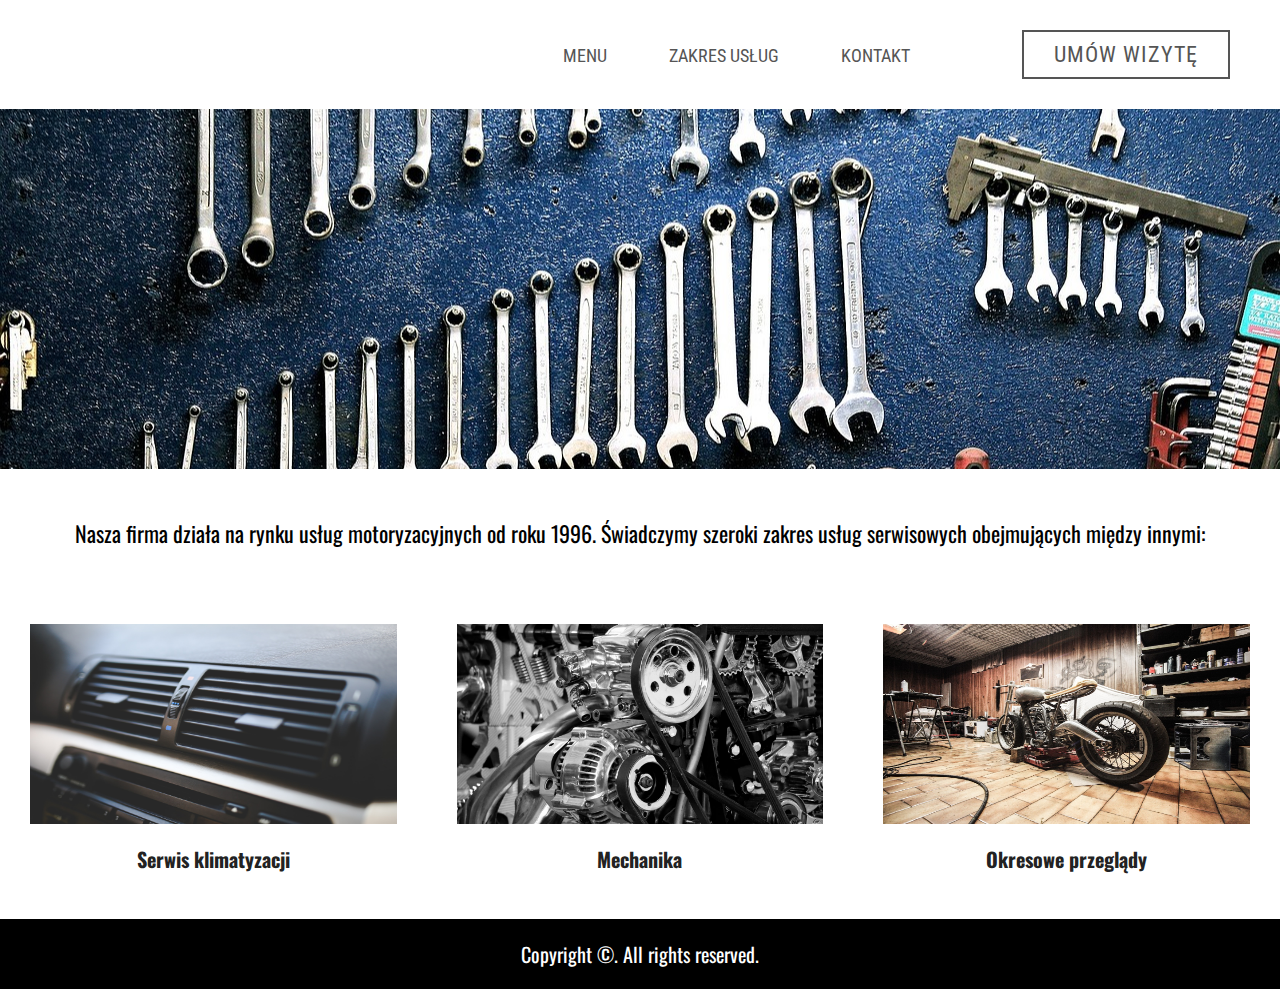
<file: index.html>
<!DOCTYPE html>
<html lang="pl">

<head>
    <meta charset="UTF-8">
    <title>Auto-Serwis</title>
    <link href="https://fonts.googleapis.com/css?family=Oswald|Roboto+Condensed&amp;subset=latin-ext" rel="stylesheet">
    <link rel="stylesheet" href="style/style.css">
</head>

<body>
    <nav>
        <a href="index.html">Menu</a>
        <a href="zakres.html">Zakres usług</a>
        <a href="kontakt.html">Kontakt</a>
        <a href="#" class="reservation">umów wizytę</a>

    </nav>
    <header>
        <h1>Auto-Serwis</h1>
    </header>
    <main>
        <p class="description">
            Nasza firma działa na rynku usług motoryzacyjnych od roku 1996. Świadczymy szeroki zakres usług serwisowych obejmujących między innymi:</p>
        <section class="features">
            <div class="feature">
                <div class="image"><img src="src/klimatyzacja.jpg" alt="Klimatyzacja" class="img"></div>
                <h2>Serwis klimatyzacji</h2>
            </div>
            <div class="feature">
                <div class="image"><img src="src/mechanika.jpg" alt="Mechanika" class="img"></div>
                <h2>Mechanika</h2>
            </div>
            <div class="feature">
                <div class="image"><img src="src/przeglad.jpg" alt="Przegląd samochodu" class="img"></div>
                <h2>Okresowe przeglądy</h2>
            </div>
        </section>
    </main>
    <footer>
        <p>Copyright &copy;. All rights reserved.</p>
    </footer>

</body>

</html>
</file>
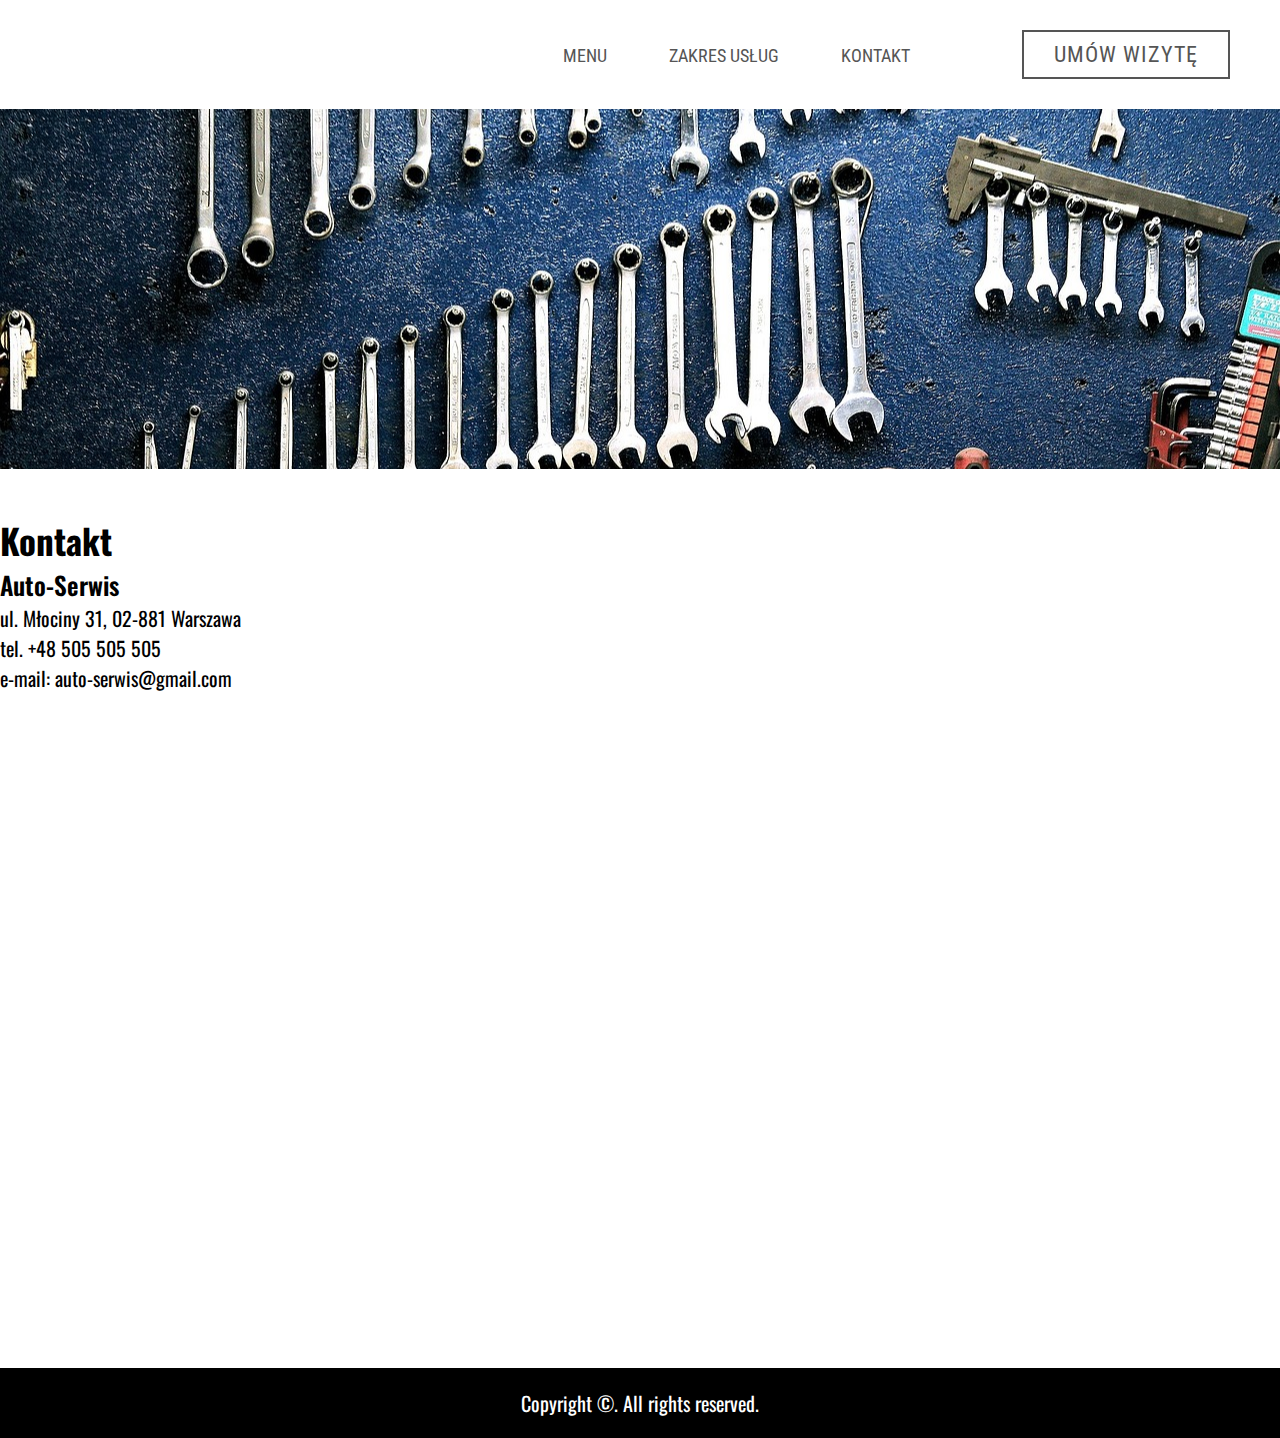
<file: kontakt.html>
<!DOCTYPE html>
<html lang="pl">

<head>
    <meta charset="UTF-8">
    <title>Auto-Serwis</title>
    <link href="https://fonts.googleapis.com/css?family=Oswald|Roboto+Condensed&amp;subset=latin-ext" rel="stylesheet">
    <link rel="stylesheet" href="style/style.css">
    <link rel="stylesheet" href="style/kontakt.css">
</head>

<body>
    <nav>
        <a href="index.html">Menu</a>
        <a href="zakres.html">Zakres usług</a>
        <a href="kontakt.html">Kontakt</a>
        <a href="#" class="reservation">umów wizytę</a>

    </nav>
    <header>
        <h1>Auto-Serwis</h1>
    </header>
    <main>


        <nav class='contact'>Kontakt
            <ul class='serwis'>Auto-Serwis
                <li>ul. Młociny 31, 02-881 Warszawa</li>
                <li>tel. +48 505 505 505</li>
                <li>e-mail: auto-serwis@gmail.com</li>
            </ul>
        </nav>

        <p> <iframe src="https://www.google.com/maps/embed?pb=!1m18!1m12!1m3!1d9756.89769659257!2d20.909096001385866!3d52.311930026404504!2m3!1f0!2f0!3f0!3m2!1i1024!2i768!4f13.1!3m3!1m2!1s0x471ec9efa39964b7%3A0xad14b1c7abe005c9!2sM%C5%82ociny%2C+Warszawa!5e0!3m2!1spl!2spl!4v1555958668512!5m2!1spl!2spl" width="800" height="600" frameborder="0" style="border:0" allowfullscreen></iframe></p>
    </main>
    <footer>
        <p>Copyright &copy;. All rights reserved.</p>
    </footer>

</body>

</html>
</file>
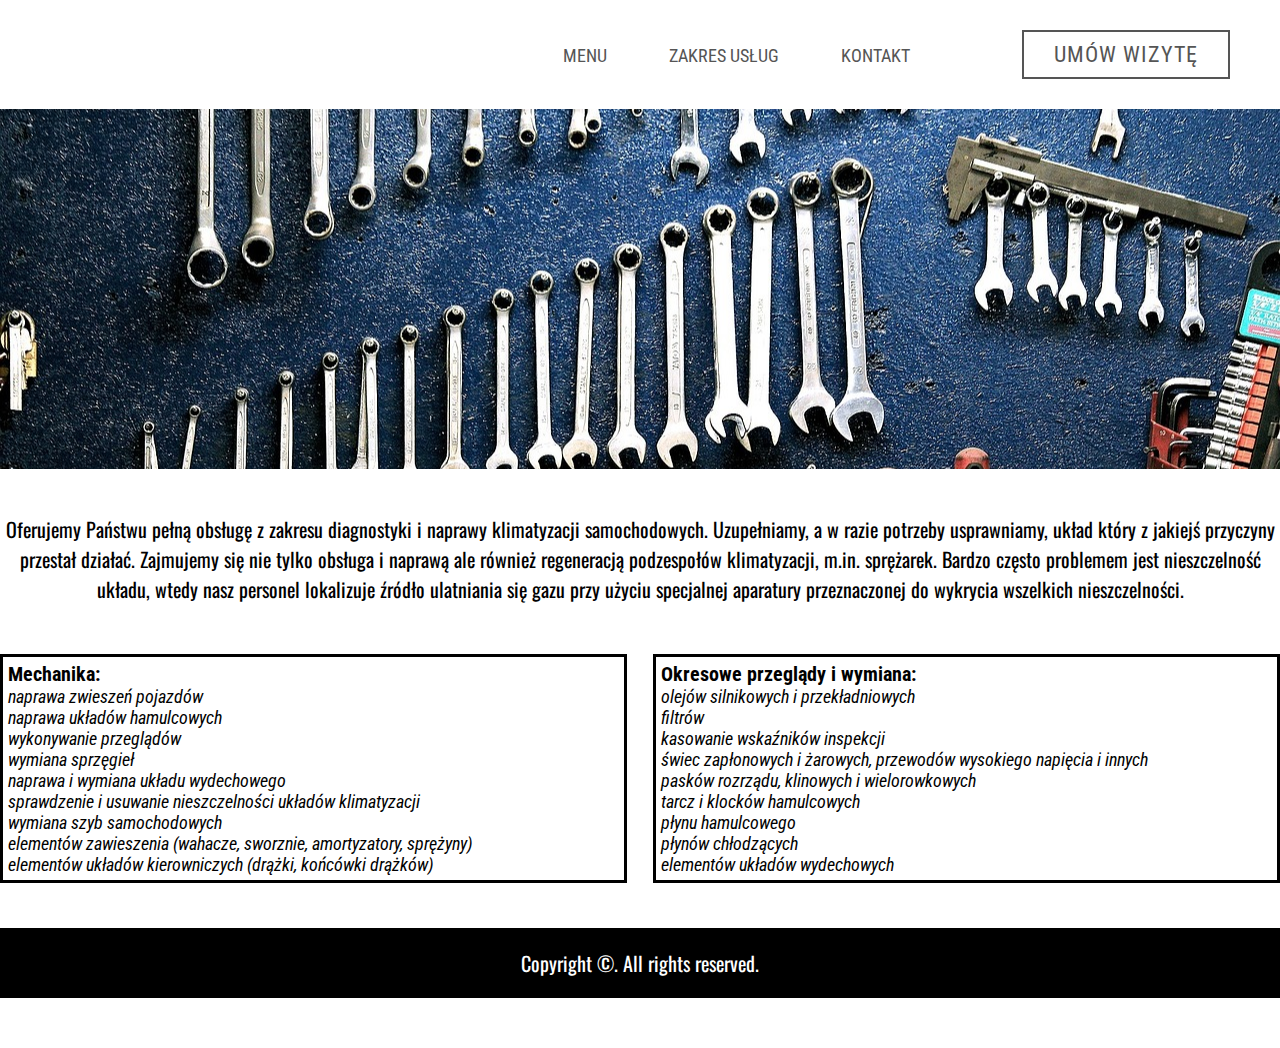
<file: zakres.html>
<!DOCTYPE html>
<html lang="pl">

<head>
    <meta charset="UTF-8">
    <title>Auto-Serwis</title>
    <link href="https://fonts.googleapis.com/css?family=Oswald|Roboto+Condensed&amp;subset=latin-ext" rel="stylesheet">
    <link rel="stylesheet" href="style/style.css">
    <link rel="stylesheet" href="style/zakres.css">
</head>

<body>
    <nav>

        <a href="index.html">Menu</a>
        <a href="zakres.html">Zakres usług</a>
        <a href="kontakt.html">Kontakt</a>
        <a href="#" class="reservation">umów wizytę</a>

    </nav>
    <header>
        <h1>Auto-Serwis</h1>
    </header>
    <main>
        <p>
            Oferujemy Państwu pełną obsługę z zakresu diagnostyki i naprawy klimatyzacji samochodowych. Uzupełniamy, a w razie potrzeby usprawniamy, układ który z jakiejś przyczyny przestał działać. Zajmujemy się nie tylko obsługa i naprawą ale również regeneracją podzespołów klimatyzacji, m.in. sprężarek. Bardzo często problemem jest nieszczelność układu, wtedy nasz personel lokalizuje źródło ulatniania się gazu przy użyciu specjalnej aparatury przeznaczonej do wykrycia wszelkich nieszczelności.
        </p>
        <div>
            <ul class='overview'>Okresowe przeglądy i wymiana:
                <li>olejów silnikowych i przekładniowych</li>
                <li>filtrów</li>
                <li>kasowanie wskaźników inspekcji</li>
                <li>świec zapłonowych i żarowych, przewodów wysokiego napięcia i innych</li>
                <li>pasków rozrządu, klinowych i wielorowkowych</li>
                <li>tarcz i klocków hamulcowych</li>
                <li>płynu hamulcowego</li>
                <li>płynów chłodzących</li>
                <li>elementów układów wydechowych</li>
                <li class="clear"></li>
            </ul>
        </div>

        <div>
            <ul class='mechanics'>Mechanika:
                <li>naprawa zwieszeń pojazdów</li>
                <li>naprawa układów hamulcowych</li>
                <li>wykonywanie przeglądów</li>
                <li>wymiana sprzęgieł</li>
                <li>naprawa i wymiana układu wydechowego</li>
                <li>sprawdzenie i usuwanie nieszczelności układów klimatyzacji</li>
                <li>wymiana szyb samochodowych</li>
                <li>elementów zawieszenia (wahacze, sworznie, amortyzatory, sprężyny)</li>
                <li>elementów układów kierowniczych (drążki, końcówki drążków)</li>
                <li class="clear"></li>
            </ul>

        </div>


    </main>
    <footer>
        <p>Copyright &copy;. All rights reserved.</p>

    </footer>

</body>

</html>
</file>
<file: style/style.css>
* {
    margin: 0;
    padding: 0;
}

html {
    font-size: 10px;
    font-family: 'Oswald', sans-serif;
}


nav {
    max-width: 1440px;
    margin: 30px auto;
    text-align: right;
}

nav a {
    display: inline-block;
    font-size: 1.8rem;
    font-family: 'Roboto Condensed', sans-serif;
    text-transform: uppercase;
    text-decoration: none;
    color: #555;
    padding: 10px;
    margin: 0 20px;
}

nav a.reservation {
    padding: 10px 30px;
    border: 2px solid #555;
    margin-right: 50px;
    margin-left: 80px;
    font-size: 2.2rem;
    letter-spacing: 1px;
    transition: 1s;
}

nav a:hover {
    border-bottom: 2px solid #555;
    color: black;
}

nav a.reservation:hover {
    background-color: black;
    color: white;
    border-color: black;
}

header {
    height: 40vh;
    background-image: url('../src/keys-1380134_1280.jpg');
    background-position: center;
    background-size: cover;
}

h1 {
    font-size: 0px;
    text-align: center;
    line-height: 40vh;
}

header h1:hover {
    font-size: 40px;
    color: white;
    text-align: center;
    line-height: 40vh;
    background-color: rgba(0, 0, 0, 0.5);
}

main {
    max-width: 1440px;
    margin: 5vh auto;
    font-size: 0;
}

main p.description {
    font-size: 2.2rem;
    text-align: center;
    margin: 0 30px 50px 30px;
    line-height: 180%;
}

main div.feature {
    display: inline-block;
    width: 33.33%;
}

main div.image {
    height: 200px;
    background-color: royalblue;
    margin: 20px 30px;
}

.img {
    display: inline-block;
    width: 100%;
    height: 200px;

}

main div.image:hover {
    background-color: aqua;
}

main h2 {
    font-size: 2rem;
    text-align: center;
    color: #222;

}

footer {
    background-color: #000;
}

footer p {
    color: white;
    text-align: center;
    padding: 2rem 0;
    font-size: 2rem;
}
</file>
<file: style/kontakt.css>
.contact {
    text-align: left;
    font-size: 35px;
    font-weight: 700;

}

ul {
    font-size: 25px;
    font-weight: 600;
}

li {
    font-weight: 400;
    font-size: 20px;
    list-style: none;
}

p {
    text-align: left;
}
</file>
<file: style/zakres.css>
div {
    font-size: 0px;
}

ul {

    height: auto;
    font-size: 2rem;
    font-family: 'Roboto Condensed', sans-serif;
    box-sizing: border-box;
    font-weight: 700;
    border: 3px solid black;
    padding: 5px 5px;

}

.overview {
    display: inline-block;
    width: 49%;
    float: right;
}

.mechanics {
    width: 49%;

}

li {
    font-size: 1.8rem;
    font-weight: 400;
    font-style: italic;
    list-style: none;

}


p {
    font-size: 20px;
    margin-bottom: 50px;
    text-align: center;
}
</file>
